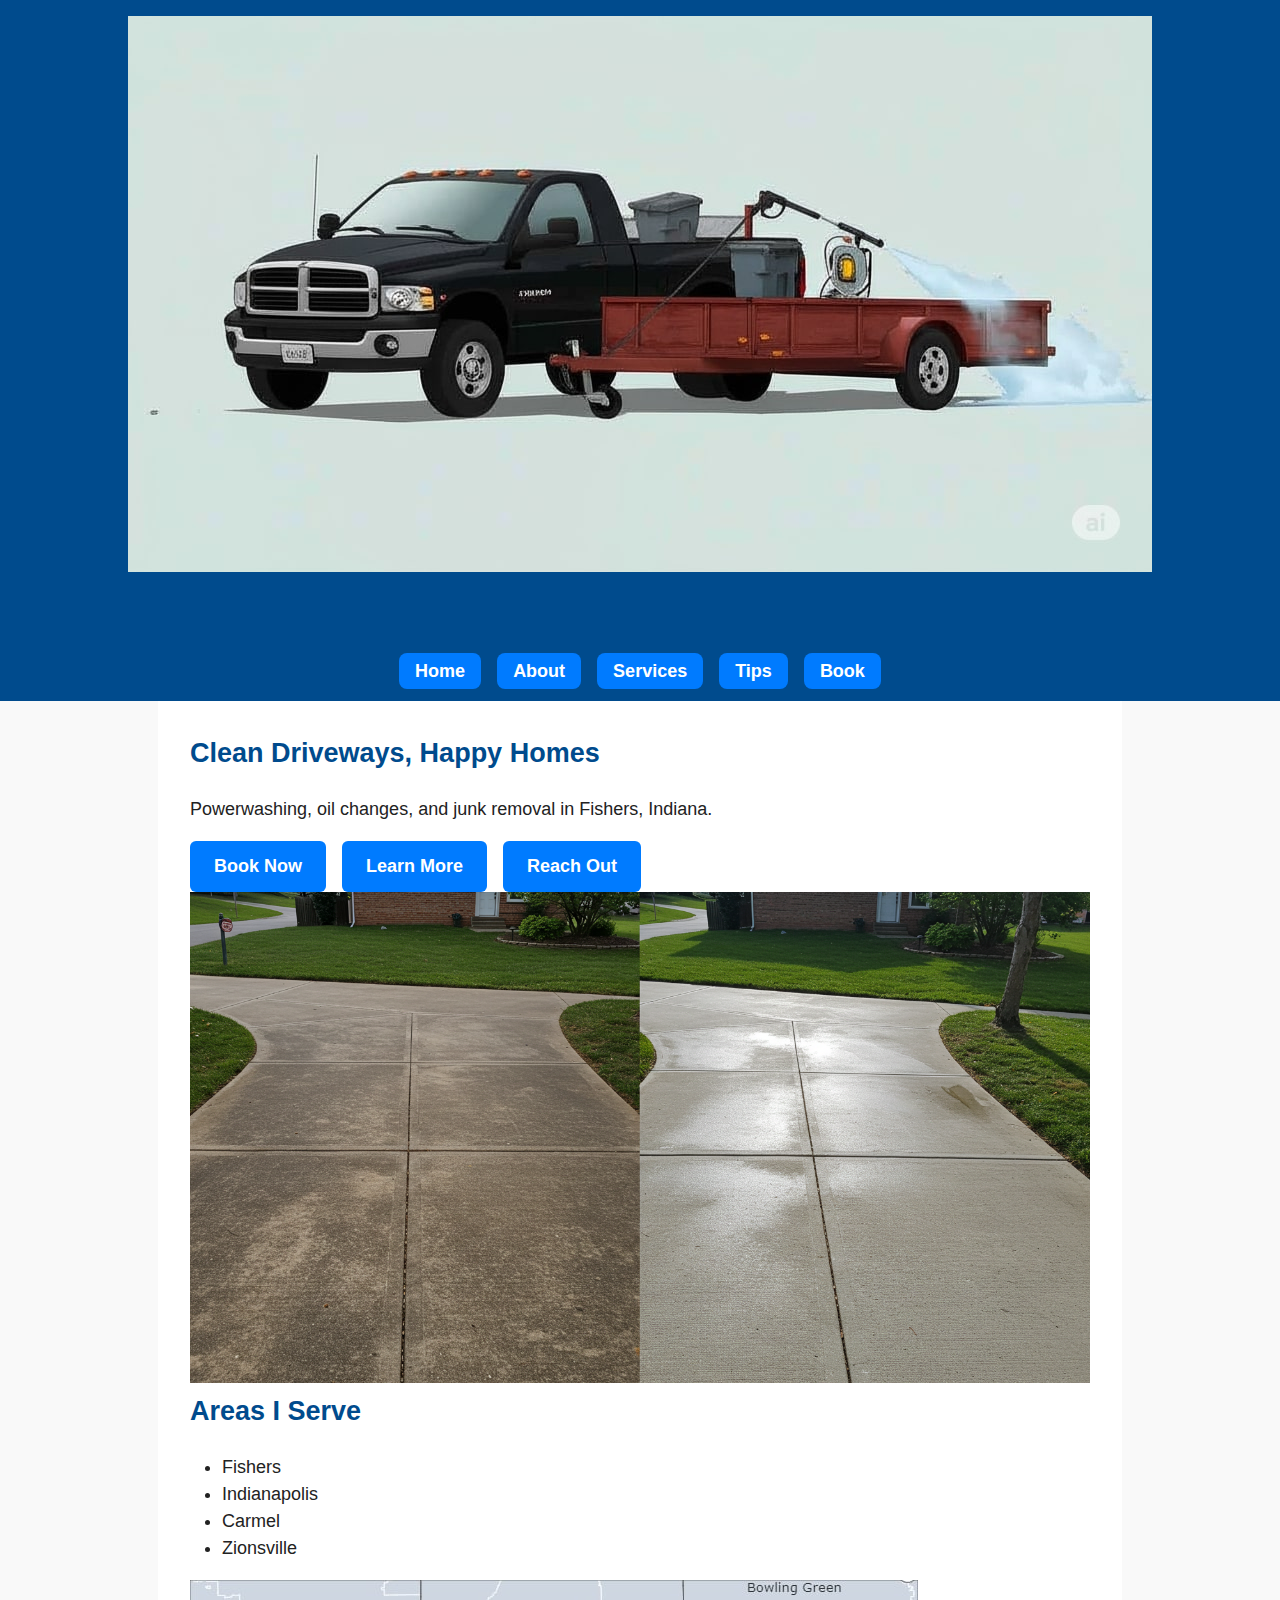
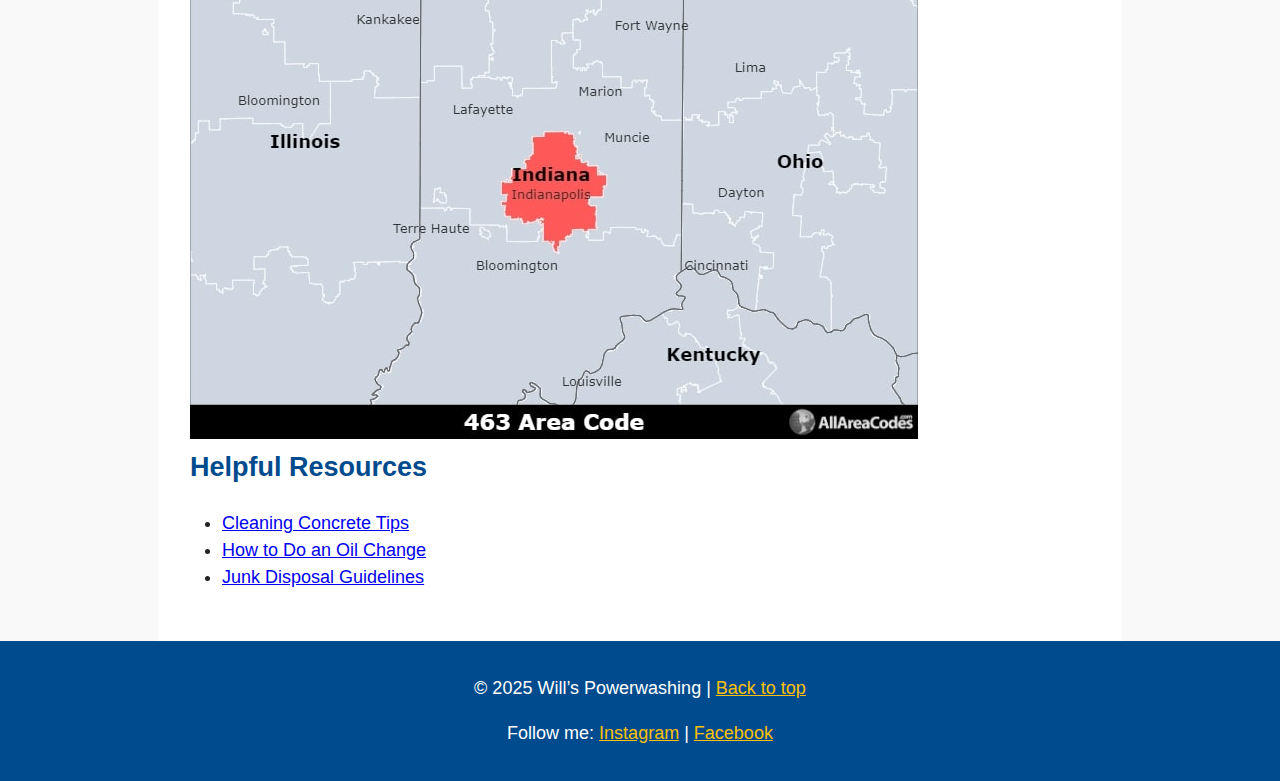
<file: index.html>
<!DOCTYPE html>
<html lang="en">
<head>
  <meta charset="UTF-8" />
  <meta name="viewport" content="width=device-width, initial-scale=1.0" />
  <title>Powerwashing in Fishers | Will's Powerwashing</title>
  <meta name="description" content="Will's Powerwashing offers powerwashing, oil changes, and junk removal services in Fishers, Indiana. Book a clean today!" />
  <link rel="stylesheet" href="style.css" />
</head>
<body>
  <header>
    <div class="header-content">
      <img src="haul pfp.jpg" alt="Will's Powerwashing Logo" class="logo">
      <h1>Will's Powerwashing</h1>
    </div>
    <nav>
      <ul>
        <li><a href="index.html">Home</a></li>
        <li><a href="about.html">About</a></li>
        <li><a href="services.html">Services</a></li>
        <li><a href="tips.html">Tips</a></li>
        <li><a href="book.html">Book</a></li>
      </ul>
    </nav>
  </header>

  <main>
    <section id="hero" aria-label="Hero Introduction">
      <h2>Clean Driveways, Happy Homes</h2>
      <p>Powerwashing, oil changes, and junk removal in Fishers, Indiana.</p>
      <div class="buttons">
        <a href="book.html" class="btn">Book Now</a>
        <a href="about.html" class="btn">Learn More</a>
        <a href="mailto:will@indianawash.com" class="btn">Reach Out</a>
      </div>
      <img src="Image_fx (3).jpg" alt="Before and after of a clean driveway" class="section-image">
    </section>

    <section id="locations">
      <h2>Areas I Serve</h2>
      <ul>
        <li>Fishers</li>
        <li>Indianapolis</li>
        <li>Carmel</li>
        <li>Zionsville</li>
      </ul>
      <img src="unnamed.jpg" alt="Map showing 463 area code service locations in Indiana" class="section-image">
    </section>

    <section id="resources">
      <h2>Helpful Resources</h2>
      <ul>
        <li><a href="https://www.familyhandyman.com/project/how-to-clean-concrete" target="_blank">Cleaning Concrete Tips</a></li>
        <li><a href="https://www.autozone.com/diy/oil-change" target="_blank">How to Do an Oil Change</a></li>
        <li><a href="https://www.epa.gov/recycle/cleaning-and-decluttering" target="_blank">Junk Disposal Guidelines</a></li>
      </ul>
    </section>
  </main>

  <footer>
    <p>© 2025 Will’s Powerwashing | <a href="#hero">Back to top</a></p>
    <p>
      Follow me:
      <a href="https://instagram.com" target="_blank" aria-label="Instagram">Instagram</a> |
      <a href="https://facebook.com" target="_blank" aria-label="Facebook">Facebook</a>
    </p>
  </footer>
</body>
</html>
</file>
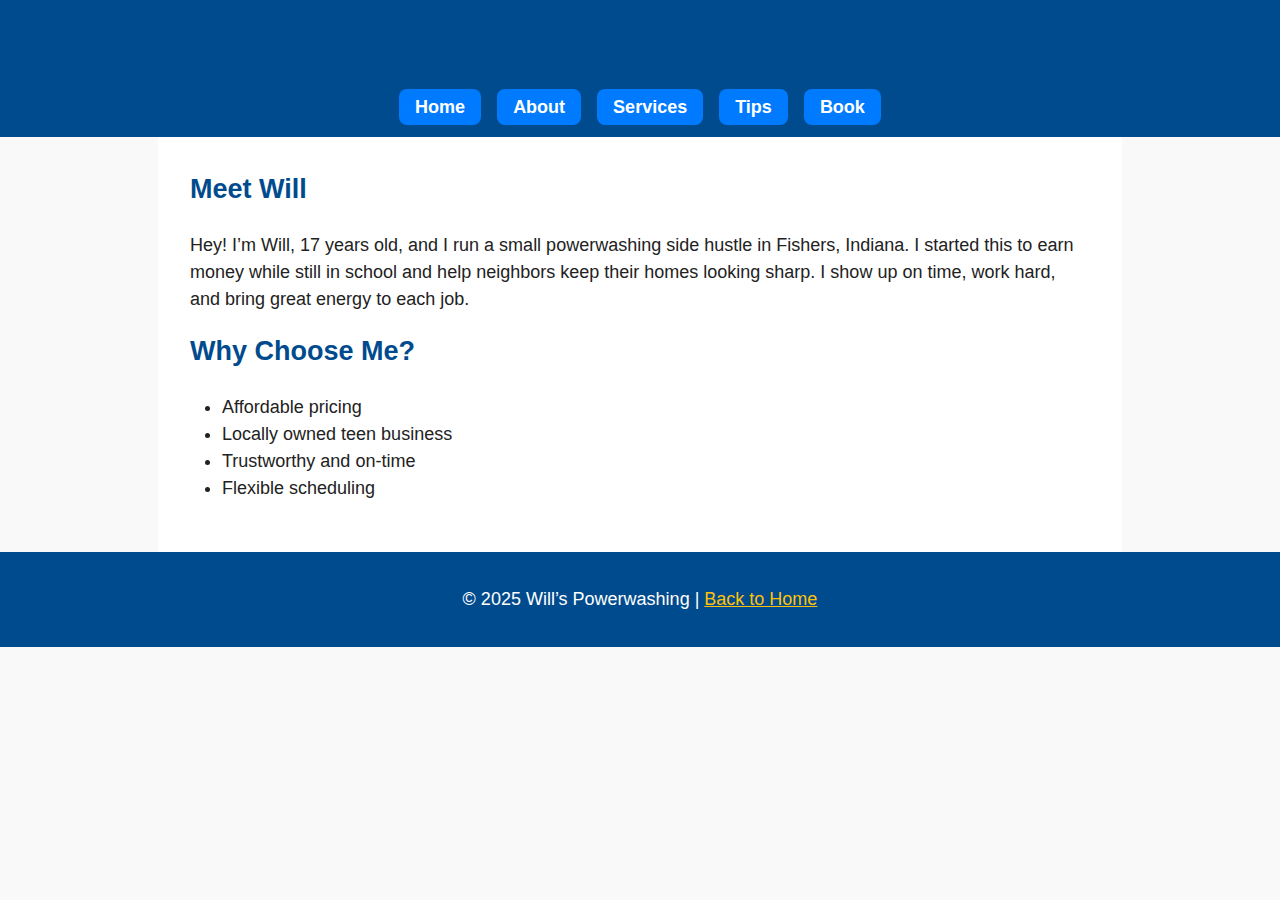
<file: about.html>
<!DOCTYPE html>
<html lang="en">
<head>
  <meta charset="UTF-8">
  <meta name="viewport" content="width=device-width, initial-scale=1.0">
  <title>About Will | Will's Powerwashing</title>
  <meta name="description" content="Learn about Will, a hardworking teen offering powerwashing and more in Fishers, Indiana.">
  <link rel="stylesheet" href="style.css">
</head>
<body>
  <header>
    <h1>Will's Powerwashing</h1>
    <nav>
      <ul>
        <li><a href="index.html">Home</a></li>
        <li><a href="about.html">About</a></li>
        <li><a href="services.html">Services</a></li>
        <li><a href="tips.html">Tips</a></li>
        <li><a href="book.html">Book</a></li>
      </ul>
    </nav>
  </header>

  <main>
    <section>
      <h2>Meet Will</h2>
      <p>Hey! I’m Will, 17 years old, and I run a small powerwashing side hustle in Fishers, Indiana. I started this to earn money while still in school and help neighbors keep their homes looking sharp. I show up on time, work hard, and bring great energy to each job.</p>
    </section>
    <section>
      <h2>Why Choose Me?</h2>
      <ul>
        <li>Affordable pricing</li>
        <li>Locally owned teen business</li>
        <li>Trustworthy and on-time</li>
        <li>Flexible scheduling</li>
      </ul>
    </section>
  </main>

  <footer>
    <p>© 2025 Will’s Powerwashing | <a href="index.html">Back to Home</a></p>
  </footer>
</body>
</html>
</file>
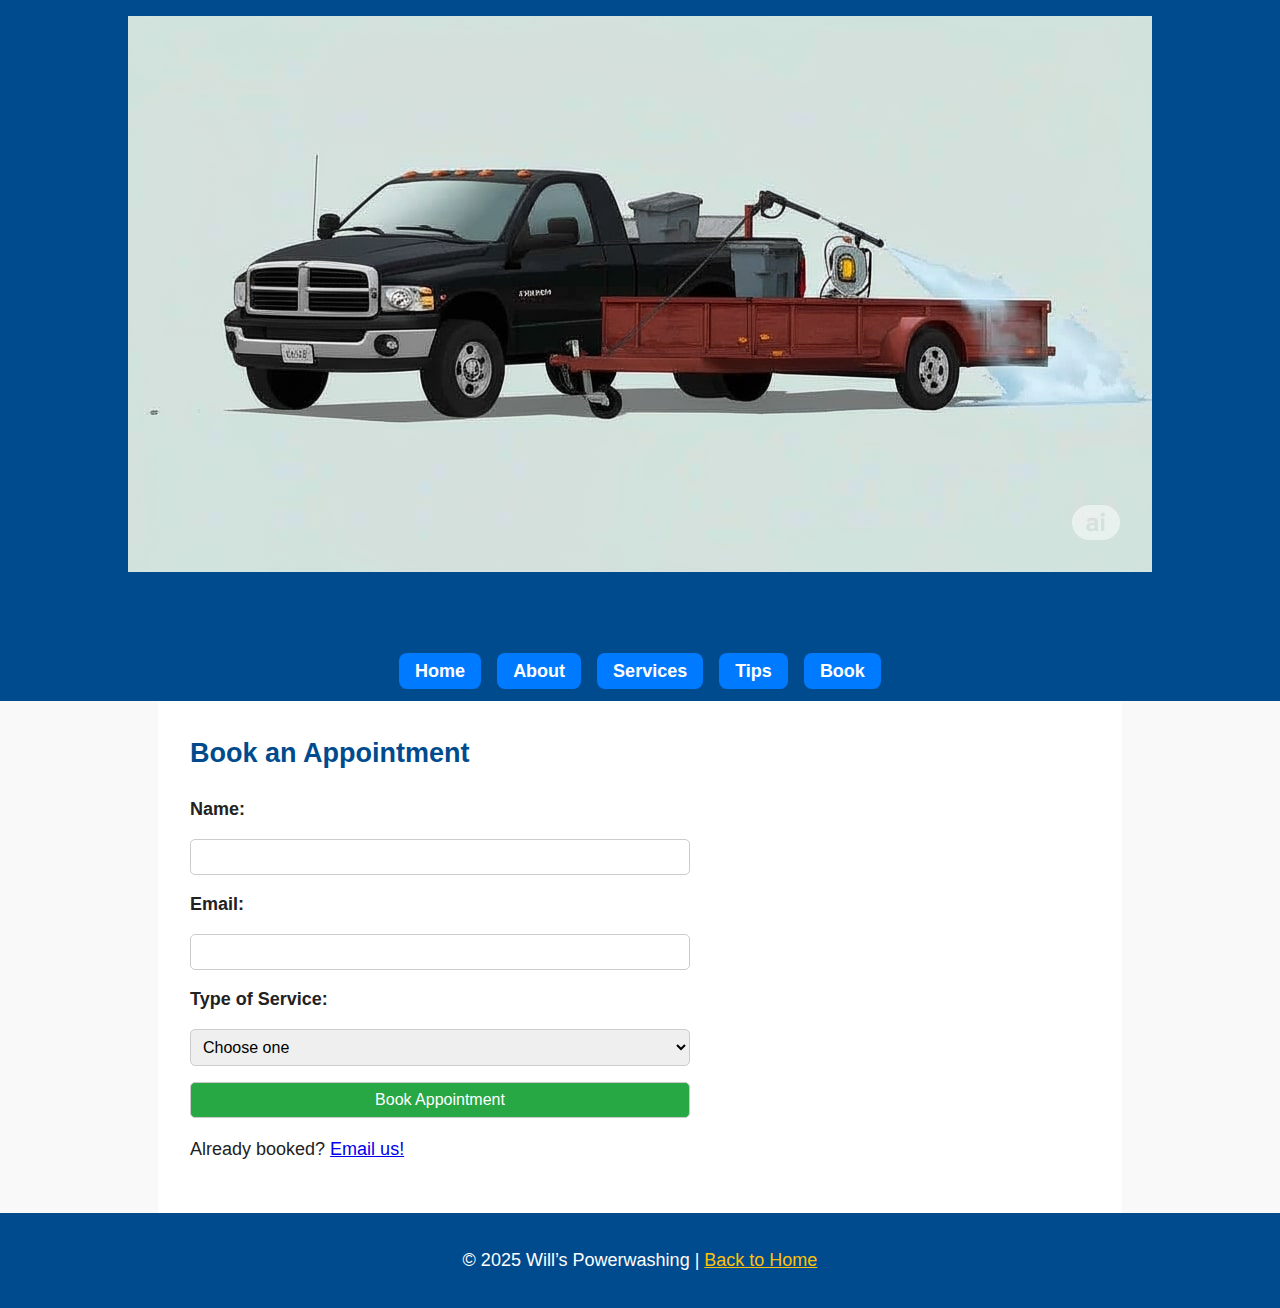
<file: book.html>
<!DOCTYPE html>
<html lang="en">
<head>
  <meta charset="UTF-8">
  <meta name="viewport" content="width=device-width, initial-scale=1.0">
  <title>Book a Service | Will's Powerwashing</title>
  <meta name="description" content="Book powerwashing, oil changes, and junk removal with Will in Fishers, Indiana.">
  <link rel="stylesheet" href="style.css">
</head>
<body>
  <header>
    <div class="header-content">
      <img src="haul pfp.jpg" alt="Will's Powerwashing Logo" class="logo">
      <h1>Will's Powerwashing</h1>
    </div>
    <nav>
      <ul>
        <li><a href="index.html">Home</a></li>
        <li><a href="about.html">About</a></li>
        <li><a href="services.html">Services</a></li>
        <li><a href="tips.html">Tips</a></li>
        <li><a href="book.html">Book</a></li>
      </ul>
    </nav>
  </header>

  <main>
    <section>
      <h2>Book an Appointment</h2>
      <form action="https://formsubmit.co/willspowerwashing@gmail.com" method="POST">
        <label for="name">Name:</label>
        <input type="text" id="name" name="name" required>

        <label for="email">Email:</label>
        <input type="email" id="email" name="email" required>

        <label for="service">Type of Service:</label>
        <select id="service" name="service" required>
          <option value="">Choose one</option>
          <option value="powerwashing">Powerwashing</option>
          <option value="oil change">Oil Change</option>
          <option value="junk removal">Junk Removal</option>
        </select>

        <button type="submit">Book Appointment</button>
      </form>
      <p>Already booked? <a href="mailto:will@indianawash.com">Email us!</a></p>
    </section>
  </main>

  <footer>
    <p>© 2025 Will’s Powerwashing | <a href="index.html">Back to Home</a></p>
  </footer>
</body>
</html>
</file>
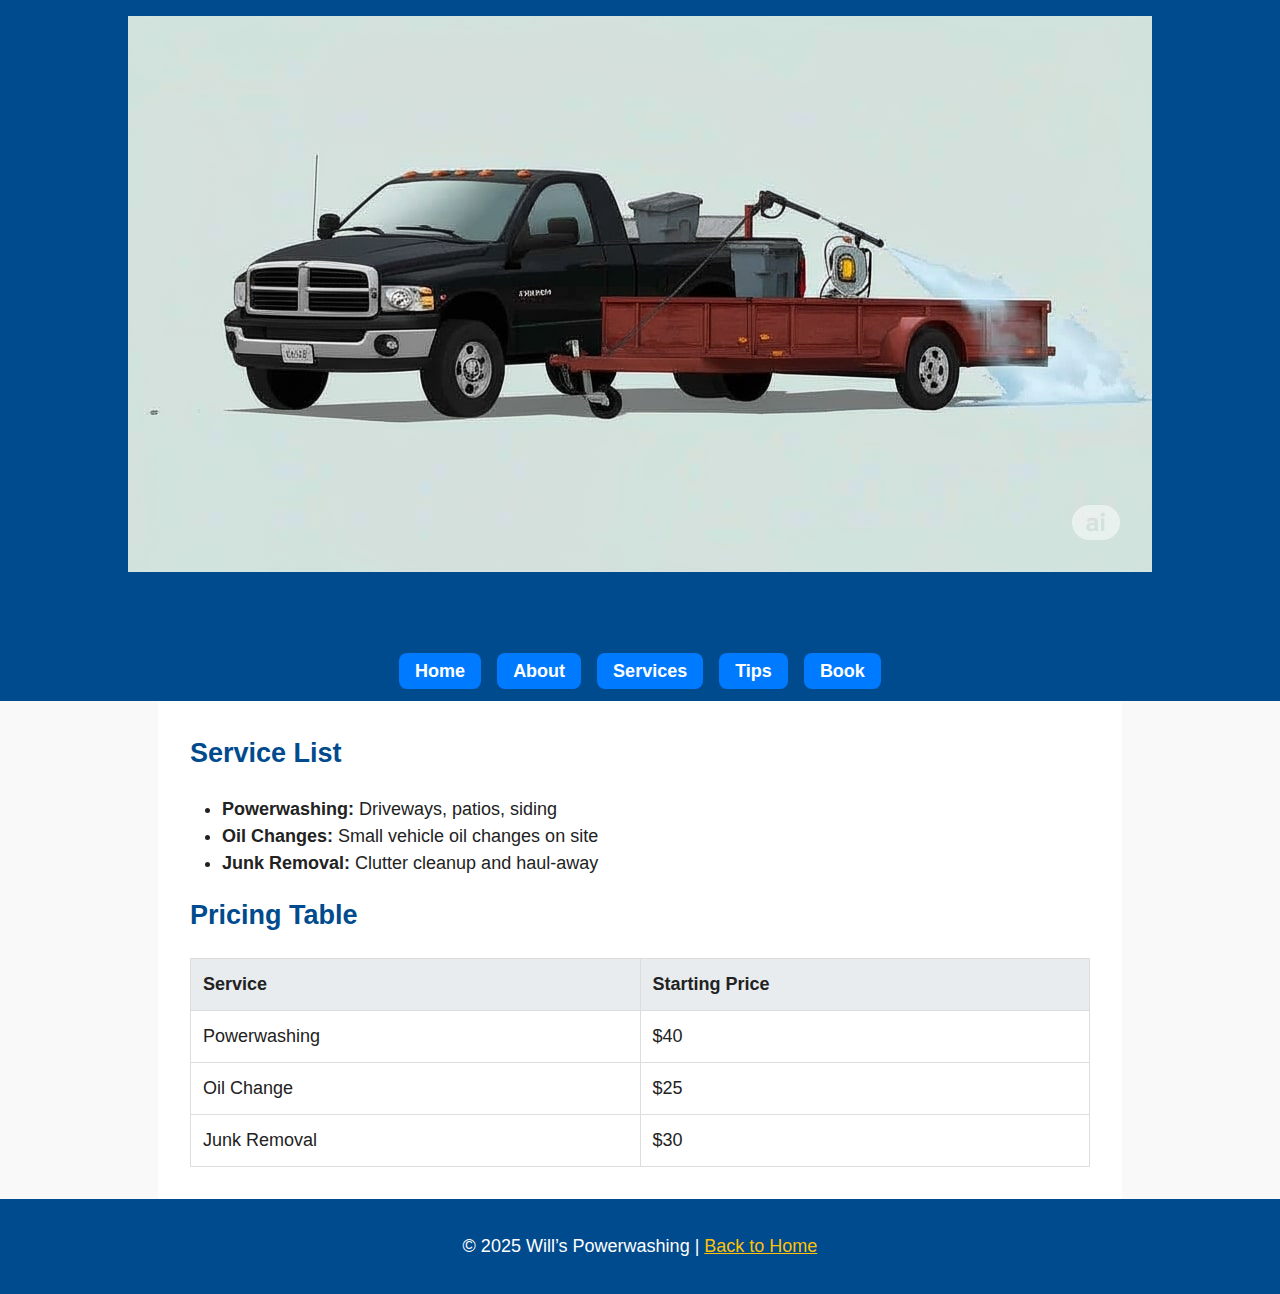
<file: services.html>
<!DOCTYPE html>
<html lang="en">
<head>
  <meta charset="UTF-8">
  <meta name="viewport" content="width=device-width, initial-scale=1.0">
  <title>Our Services | Will's Powerwashing</title>
  <meta name="description" content="Explore the services offered by Will's Powerwashing — powerwashing, oil changes, junk removal.">
  <link rel="stylesheet" href="style.css">
</head>
<body>
  <header>
    <div class="header-content">
      <!-- Logo Image for the website, using 'haul pfp.jpg' -->
      <img src="haul pfp.jpg" alt="Will's Powerwashing Logo" class="logo">
      <h1>Will's Powerwashing</h1>
    </div>
    <nav>
      <ul>
        <li><a href="index.html">Home</a></li>
        <li><a href="about.html">About</a></li>
        <li><a href="services.html">Services</a></li>
        <li><a href="tips.html">Tips</a></li>
        <li><a href="book.html">Book</a></li>
      </ul>
    </nav>
  </header>

  <main>
    <section>
      <h2>Service List</h2>
      <ul>
        <li><strong>Powerwashing:</strong> Driveways, patios, siding</li>
        <li><strong>Oil Changes:</strong> Small vehicle oil changes on site</li>
        <li><strong>Junk Removal:</strong> Clutter cleanup and haul-away</li>
      </ul>
    </section>

    <section>
      <h2>Pricing Table</h2>
      <table>
        <thead>
          <tr>
            <th>Service</th>
            <th>Starting Price</th>
          </tr>
        </thead>
        <tbody>
          <tr>
            <td>Powerwashing</td>
            <td>$40</td>
          </tr>
          <tr>
            <td>Oil Change</td>
            <td>$25</td>
          </tr>
          <tr>
            <td>Junk Removal</td>
            <td>$30</td>
          </tr>
        </tbody>
      </table>
    </section>
  </main>

  <footer>
    <p>© 2025 Will’s Powerwashing | <a href="index.html">Back to Home</a></p>
  </footer>
</body>
</html>
</file>
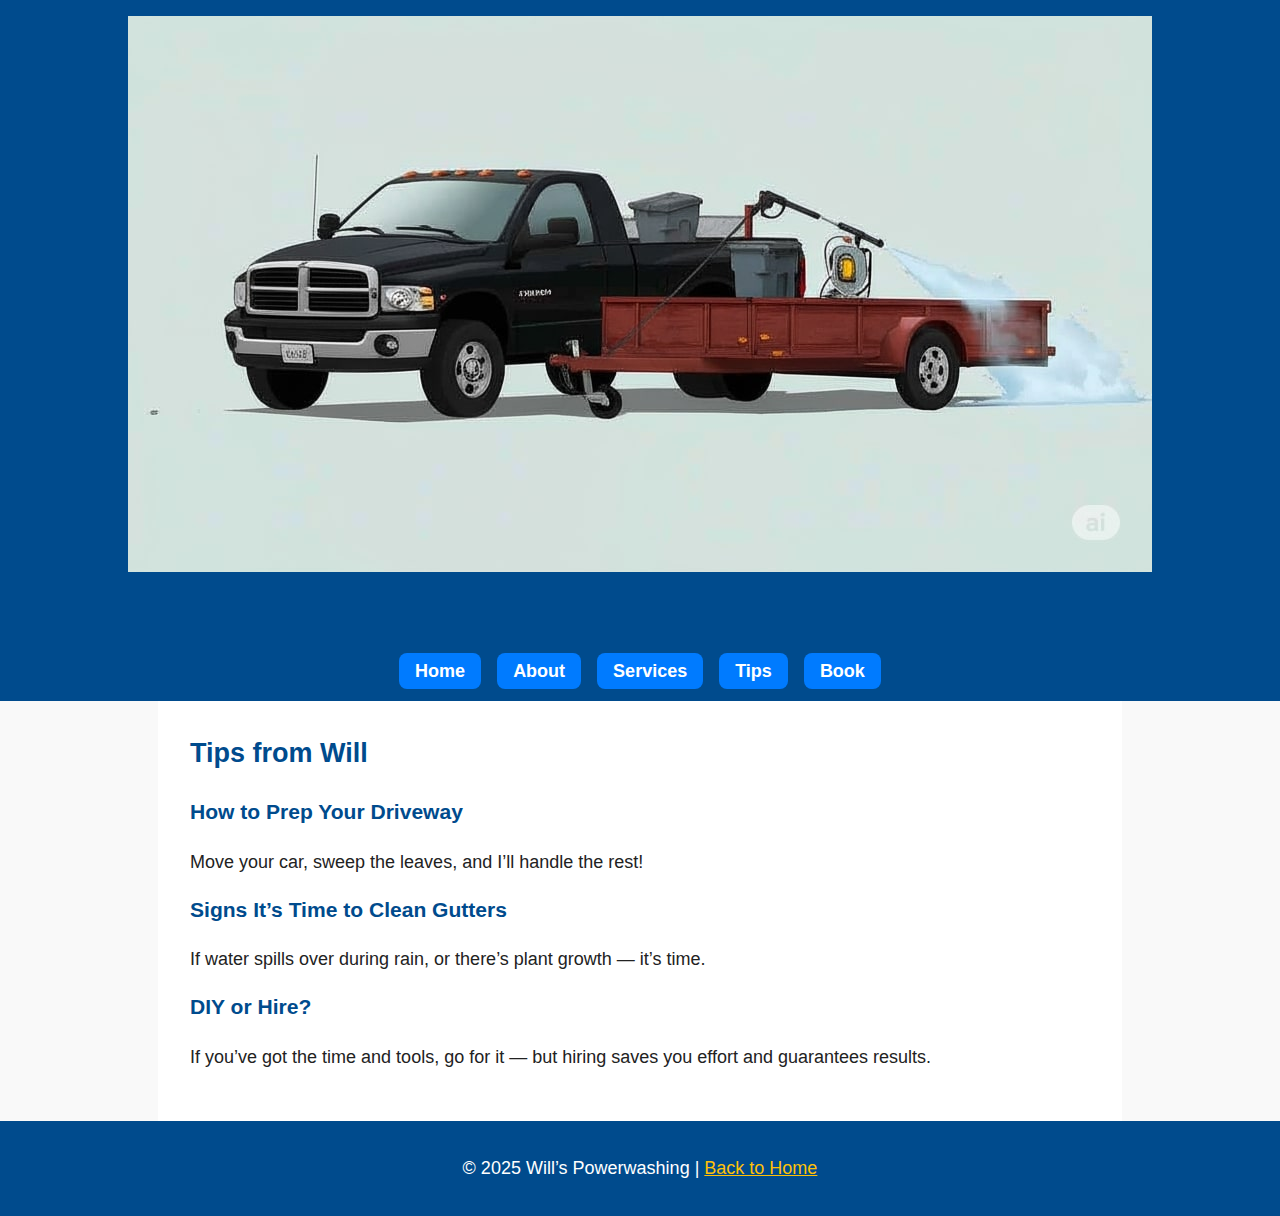
<file: tips.html>
<!DOCTYPE html>
<html lang="en">
<head>
  <meta charset="UTF-8">
  <meta name="viewport" content="width=device-width, initial-scale=1.0">
  <title>Home Maintenance Tips | Will's Powerwashing</title>
  <meta name="description" content="Home and driveway care tips from Will’s Powerwashing.">
  <link rel="stylesheet" href="style.css">
</head>
<body>
  <header>
    <div class="header-content">
      <!-- Logo Image for the website, using 'haul pfp.jpg' -->
      <img src="haul pfp.jpg" alt="Will's Powerwashing Logo" class="logo">
      <h1>Will's Powerwashing</h1>
    </div>
    <nav>
      <ul>
        <li><a href="index.html">Home</a></li>
        <li><a href="about.html">About</a></li>
        <li><a href="services.html">Services</a></li>
        <li><a href="tips.html">Tips</a></li>
        <li><a href="book.html">Book</a></li>
      </ul>
    </nav>
  </header>

  <main>
    <section>
      <h2>Tips from Will</h2>
      <article>
        <h3>How to Prep Your Driveway</h3>
        <p>Move your car, sweep the leaves, and I’ll handle the rest!</p>
      </article>
      <article>
        <h3>Signs It’s Time to Clean Gutters</h3>
        <p>If water spills over during rain, or there’s plant growth — it’s time.</p>
      </article>
      <article>
        <h3>DIY or Hire?</h3>
        <p>If you’ve got the time and tools, go for it — but hiring saves you effort and guarantees results.</p>
      </article>
    </section>
  </main>

  <footer>
    <p>© 2025 Will’s Powerwashing | <a href="index.html">Back to Home</a></p>
  </footer>
</body>
</html>
</file>
<file: style.css>
body {
  font-family: Arial, sans-serif;
  font-size: 18px;
  line-height: 1.5;
  color: #222;
  background-color: #f9f9f9;
  margin: 0;
  padding: 0;
}

header, footer {
  background-color: #004b8d;
  color: #fff;
  text-align: center;
  padding: 1rem;
}

h1, h2, h3 {
  color: #004b8d;
  margin-top: 0;
}

nav ul {
  display: flex;
  justify-content: center;
  flex-wrap: wrap;
  list-style: none;
  padding: 0;
  margin: 0;
  gap: 1rem;
}

nav a {
  color: #fff;
  text-decoration: none;
  font-weight: bold;
  padding: 0.5rem 1rem;
  background-color: #007bff;
  border-radius: 8px;
  transition: background-color 0.3s;
}

nav a:hover,
nav a:focus {
  background-color: #005bb5;
}

main {
  padding: 2rem;
  max-width: 900px;
  margin: 0 auto;
  background-color: #fff;
}

.buttons {
  margin-top: 1rem;
  display: flex;
  gap: 1rem;
  flex-wrap: wrap;
}

.btn {
  display: inline-block;
  padding: 0.75rem 1.5rem;
  background-color: #007bff;
  color: white;
  text-decoration: none;
  border-radius: 6px;
  font-weight: bold;
}

.btn:hover,
.btn:focus {
  background-color: #005bb5;
}

form {
  display: flex;
  flex-direction: column;
  gap: 1rem;
  max-width: 500px;
}

label {
  font-weight: bold;
}

input,
select,
button {
  padding: 0.5rem;
  font-size: 1rem;
  border: 1px solid #ccc;
  border-radius: 5px;
}

button[type="submit"] {
  background-color: #28a745;
  color: white;
  cursor: pointer;
}

button[type="submit"]:hover,
button[type="submit"]:focus {
  background-color: #218838;
}

table {
  width: 100%;
  border-collapse: collapse;
  margin-top: 1rem;
}

th,
td {
  padding: 0.75rem;
  border: 1px solid #ddd;
  text-align: left;
}

th {
  background-color: #e9ecef;
}

ul {
  list-style: disc;
  padding-left: 2rem;
}

footer a {
  color: #ffc107;
  text-decoration: underline;
}

@media (max-width: 768px) {
  nav ul {
    flex-direction: column;
    align-items: center;
  }

  .buttons {
    flex-direction: column;
    align-items: flex-start;
  }

  form {
    width: 100%;
  }
}

img {
  max-width: 100%;
  height: auto;
}
</file>
